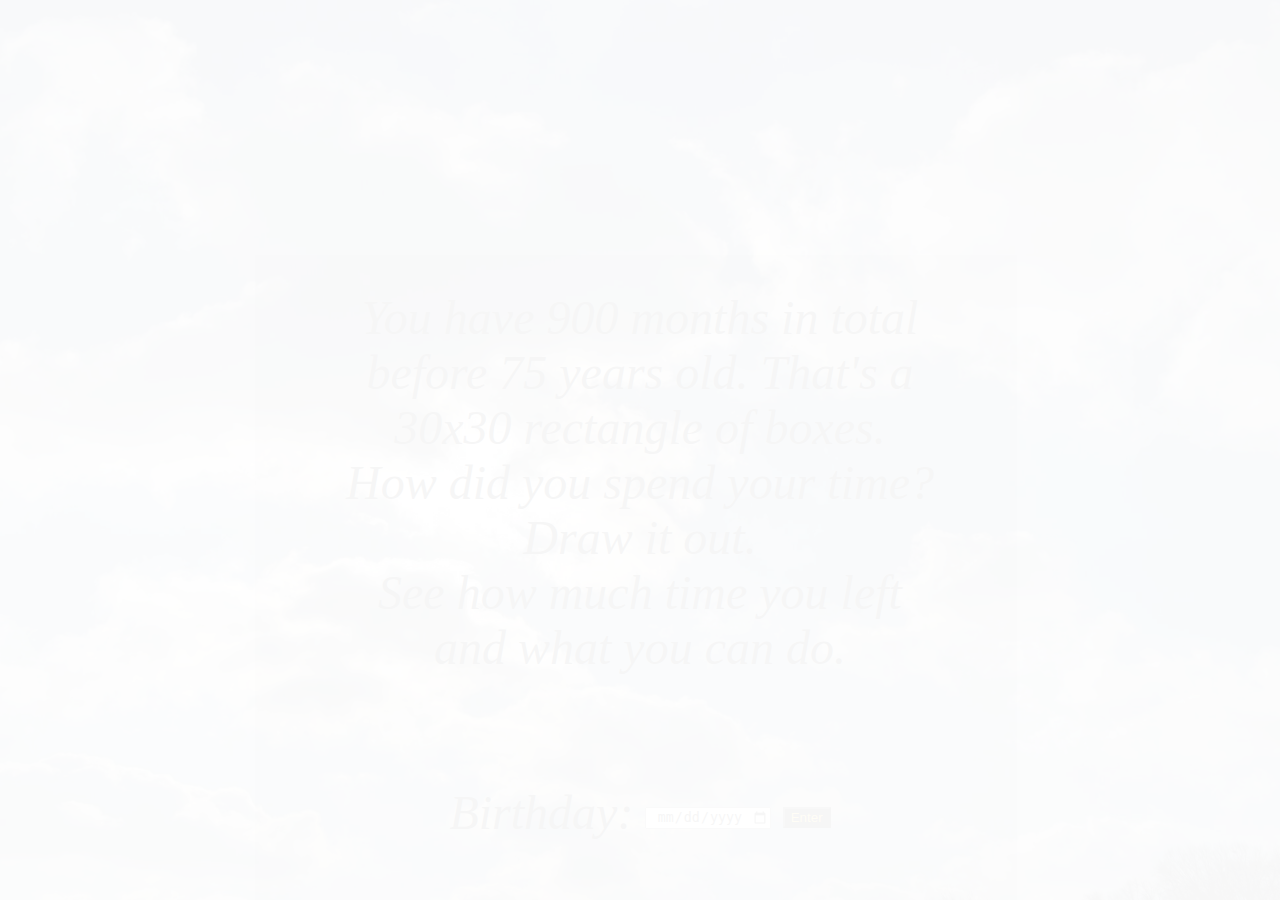
<file: 900M/index.html>
<!DOCTYPE html>
<html>
<head>
	<title>900 Months of Life</title>
	<script src="js/jquery-1.5.1.min.js"></script>
	<script src="js/jquery.ui.slider.js"></script>
	<script src="js/three.min.js"></script>
	<script src="js/dat.gui.js"></script>
	<script src='js/tween.min.js'></script>
	<script src="fonts/helvetiker_regular.typeface.js"></script>
	<script src="gui.js"></script>  
	<script src="view.js"></script> 
	<script src="categories.js"></script> 
	<script src="shaderLoader.js"></script> 
	<script src="whiteboard.js"></script> 

	<script src="shaders/glow.vert" type="x-shader/x-vertex" id="glowvert"></script>
	<script src="shaders/glow.frag" type="x-shader/x-fragment" id="glowfrag"></script>

	<link rel="stylesheet" type="text/css" href="style.css">
	<script type="text/javascript">
        $(document).ready(function() {
        	$("body").hide().fadeIn(6000);
	        $("#whiteboard").hide();
	    });
	</script>
 
	     
</head>
<body>
	<div class="container" id="bg">
	  <div class="preface" id="pref"> 
		You have 900 months in total before 75 years old.   
		That's a 30x30 rectangle of boxes.  <br/> 
	    How did you spend your time? Draw it out. <br/> 
		See how much time you left and what you can do. <br/>  
	    <br/><br/>

		Birthday: <input type="date" id="birthday"> 
		<button onclick="enter()">Enter</button>
	  </div> 
	</div>	
		
	<div id="whiteboard">
		<span id="info"></span>
	</div>	
 
	<script src="main.js"></script>
</body>
</html>
</file>
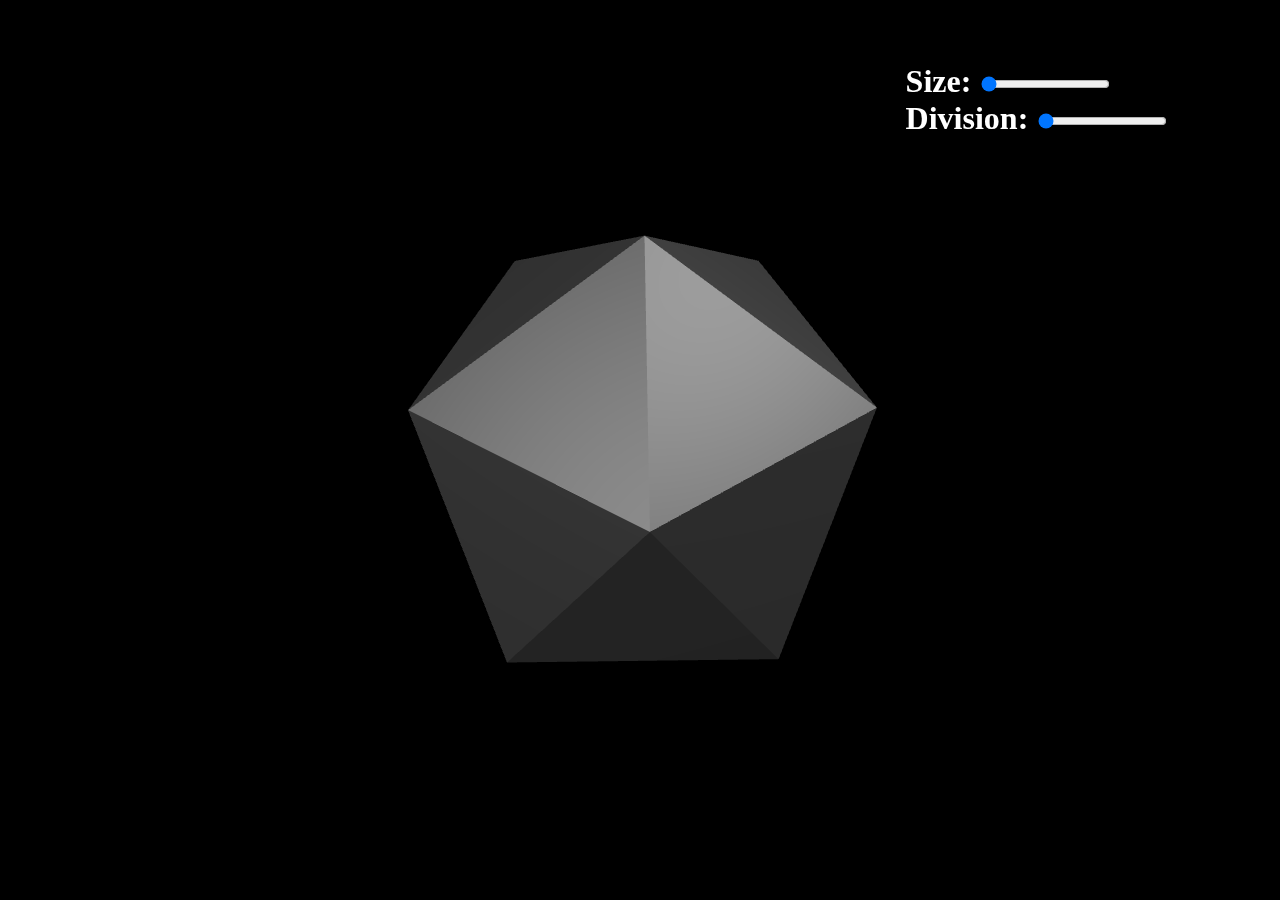
<file: platonicsolid.html>
<html>
	<head>
		<title>Platonic solid</title>
		<style>canvas { width: 100%; height: 100%}	</style>
		<style>
		  body {
		  background:-moz-radial-gradient(farthest-side, rgba(0,0,0,0) 90%, rgba(0,0,0,0.1) 150%) rgb(76,76,76);
		  background:-webkit-gradient(radial, center center, 500, center center, 1400, from(rgba(0,0,0,0)), to(rgba(0,0,0,0.2))) rgb(76,76,76);
		  overflow:hidden;
		  padding:0;
		  margin:0;
		  color: white;
		  }

		  a:link {text-decoration: none; color: black;}
		  a:visited {text-decoration: none; color: black;}
		  a:active {text-decoration: none; color: black;}
		  a:hover {text-decoration: underline;  color: black;}

		  #ViewContainer {
		  position: absolute;
		  }

		  #parameters {
		  overflow:auto;
		  position: absolute;
		  left: 70%;
		  background-color: rgba(0, 0, 0, 0.3);
		  border-radius: 0.5em;
		  margin-top: 0.5em;
		  margin-right: 0.5em;
		  padding: 0.3em;
		  }

		  #parameters:focus { outline: none; }

		  /*code {
		    font-size: 10px;
		  }*/
		  
		/*  #loading {
		  position: absolute;
		  left: 10px;
		  height: 10px;
		  }*/

		</style>

		<script src="https://ajax.googleapis.com/ajax/libs/jquery/1.9.1/jquery.min.js"></script>
		<script src="threejs/build/three.js"></script>
		
	</head>
	<body>

	  <div id="ViewContainer"></div>
	  <script type="text/javascript" src="platonicsolid.js"></script>
	  <div id="explanation" tabIndex="0" >
	    <h1>IcosahedronGeometry 

    <div id="Parameters"> 
        Size: <input id="Size" type="range" min="45" max="75" value="45" step="10" /><br />
        Division: <input id="Division" type="range" min="0" max="6" value="0" step="1" /><br />
    </div>
	</body>
</html>
</file>
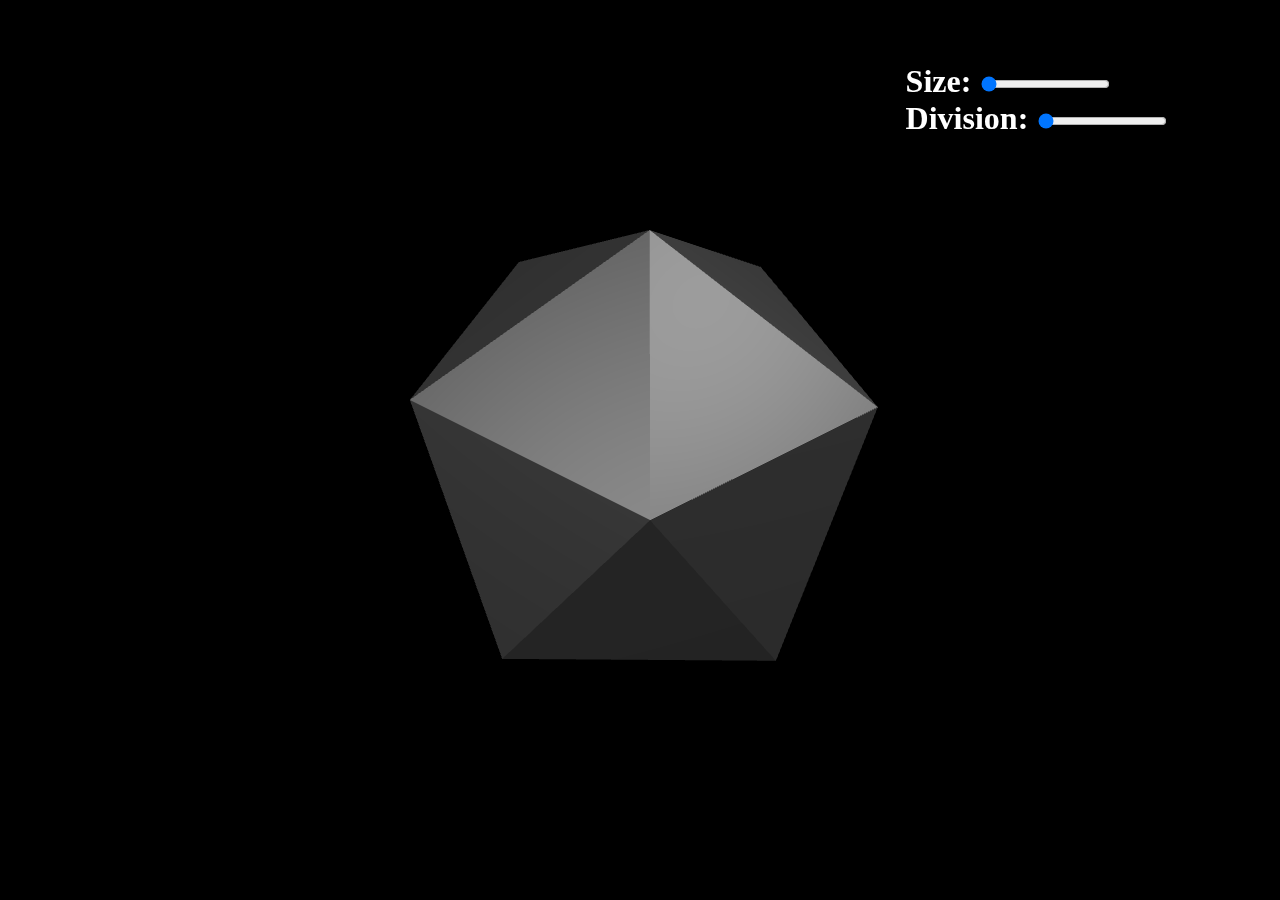
<file: PlatonicSolid/platonicsolid.html>
<html>
	<head>
		<title>Platonic solid</title>
		<style>canvas { width: 100%; height: 100%}	</style>
		<style>
		  body {
		  background:-moz-radial-gradient(farthest-side, rgba(0,0,0,0) 90%, rgba(0,0,0,0.1) 150%) rgb(76,76,76);
		  background:-webkit-gradient(radial, center center, 500, center center, 1400, from(rgba(0,0,0,0)), to(rgba(0,0,0,0.2))) rgb(76,76,76);
		  overflow:hidden;
		  padding:0;
		  margin:0;
		  color: white;
		  }

		  a:link {text-decoration: none; color: black;}
		  a:visited {text-decoration: none; color: black;}
		  a:active {text-decoration: none; color: black;}
		  a:hover {text-decoration: underline;  color: black;}

		  #ViewContainer {
		  position: absolute;
		  }

		  #parameters {
		  overflow:auto;
		  position: absolute;
		  left: 70%;
		  background-color: rgba(0, 0, 0, 0.3);
		  border-radius: 0.5em;
		  margin-top: 0.5em;
		  margin-right: 0.5em;
		  padding: 0.3em;
		  }

		  #parameters:focus { outline: none; }

		  /*code {
		    font-size: 10px;
		  }*/
		  
		/*  #loading {
		  position: absolute;
		  left: 10px;
		  height: 10px;
		  }*/

		</style>

		<script src="https://ajax.googleapis.com/ajax/libs/jquery/1.9.1/jquery.min.js"></script>
		<script src="threejs/build/three.js"></script>
		
	</head>
	<body>

	  <div id="ViewContainer"></div>
	  <script type="text/javascript" src="main.js"></script>
	  <div id="explanation" tabIndex="0" >
	    <h1>IcosahedronGeometry 

    <div id="Parameters"> 
        Size: <input id="Size" type="range" min="45" max="75" value="45" step="10" /><br />
        Division: <input id="Division" type="range" min="0" max="6" value="0" step="1" /><br />
    </div>
	</body>
</html>
</file>
<file: 900M/style.css>
body {
  width: 100%;
  height: 100%;
  margin: 0px;
  overflow: hidden;
}

.container {
  background-image: url("img/sky.jpg");
  width: 100vw;
  height: 100vh;
  margin: 0px;
  overflow: hidden;
  background-repeat: no-repeat;
  background-position: left top;
  background-size:cover;
} 

.preface {
  position: absolute;
  width: 600px;
  height: 500px;
  top: 35%;
  left: 50%;
  margin-left: -300px; /* margin is -0.5 * dimension */
  margin-top: -25px; 
  display: table-cell;
  font-style: italic;
  font-size: 300%;
  text-align: center; 
  color: #000000;
}​

.whiteboard {
  position: absolute;
  z-index: 1;
}

#info {
  position: absolute;
  z-index: 1;
  top: 10px;
  left: 10px;
  bottom: 10px;
  width: 240px;
  font-size: 14px;
  color: #fff;
  background: #333333;
  font-family: monospace;
  opacity: 0.9;
}

p{
  color: lime; 
  font-family: "Courier";
  font-size: 20px;
  margin: 10px 0 0 10px;
  white-space: nowrap;
  overflow: hidden;
  width: 30em;
  animation: type 4s steps(60, end); 
}

p a{
  color: lime;
  text-decoration: none;
}

input{
  vertical-align:middle; 
  text-align: center; 
}

button{
  display:inline-block;
  white-space:nowrap;
  vertical-align:middle; 
  text-align: center; 
  background: #000;
  color: #FFCC00;
}
</file>
